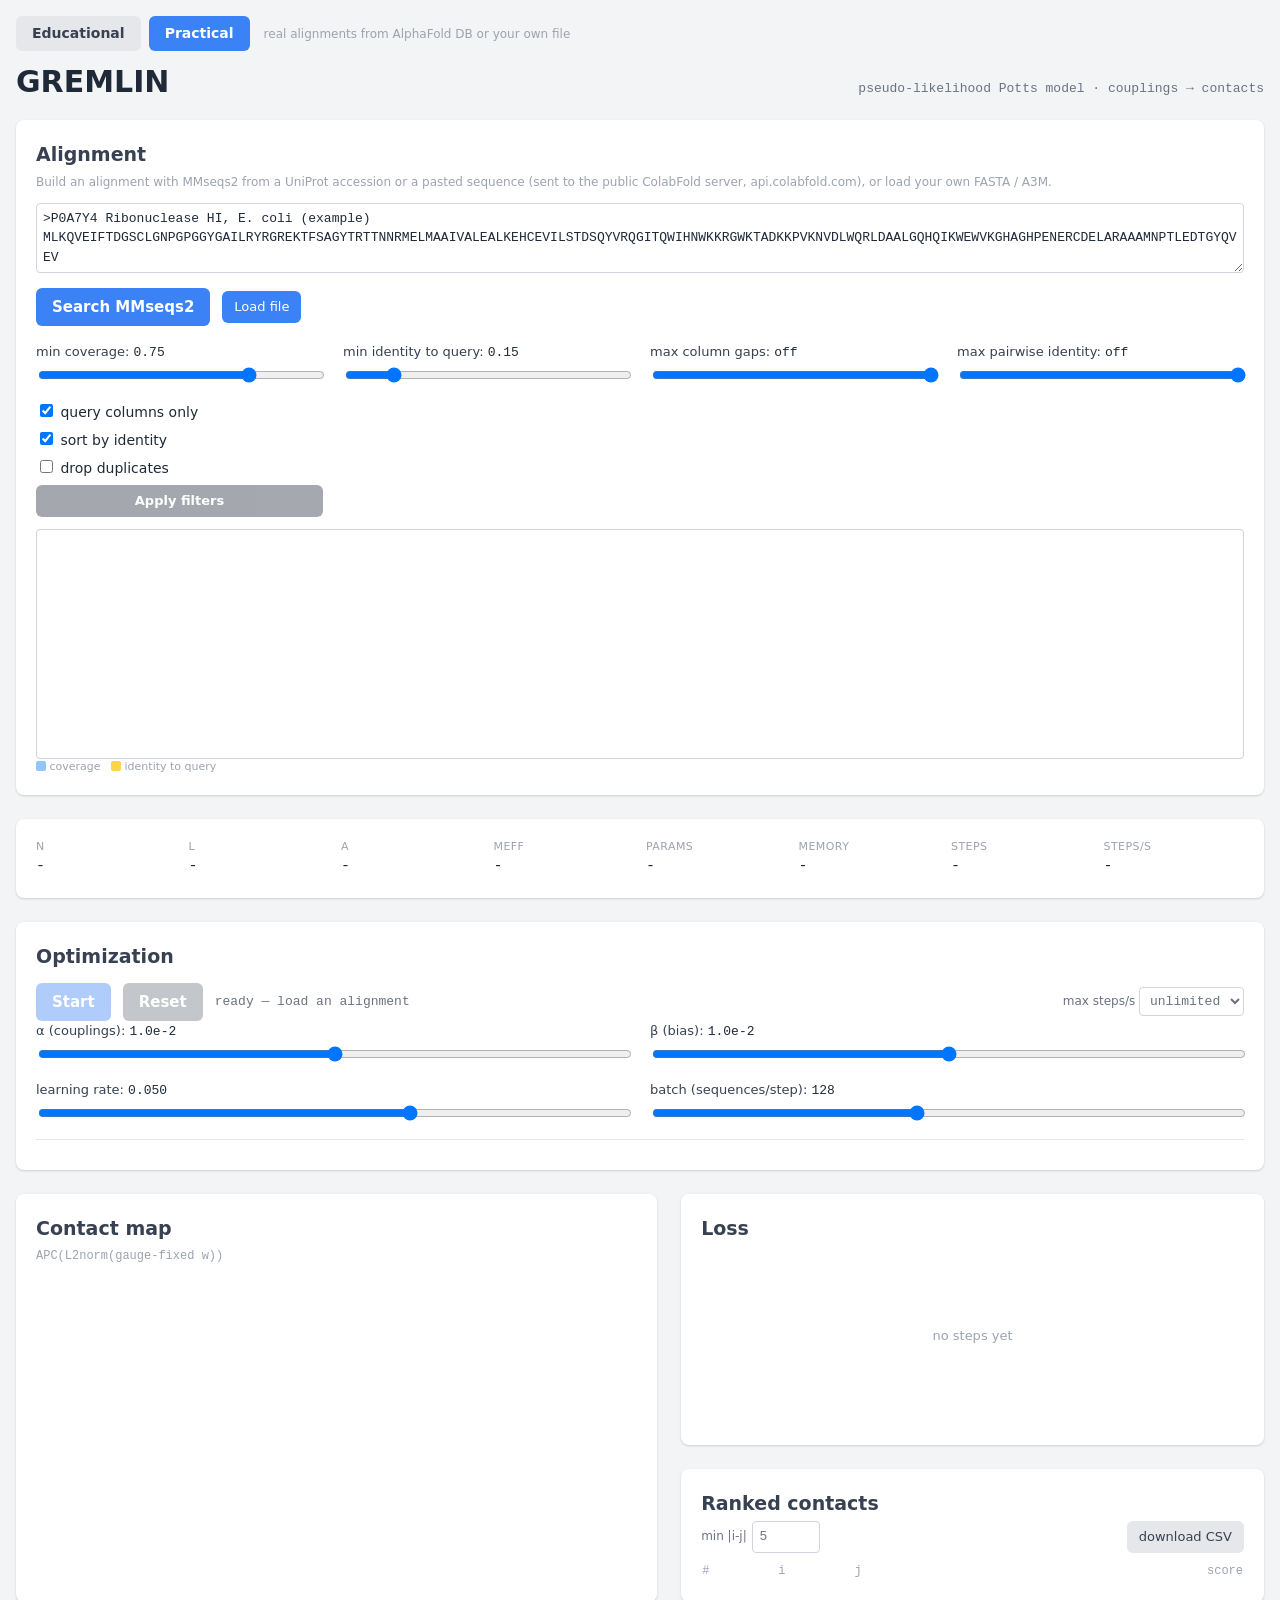
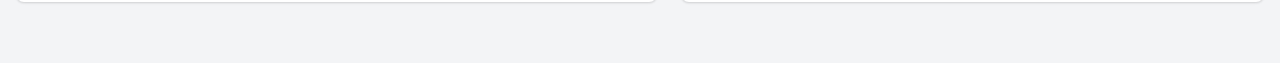
<file: practical.html>
<!DOCTYPE html>
<html lang="en">
<head>
  <meta charset="utf-8">
  <meta name="viewport" content="width=device-width, initial-scale=1">
  <title>GREMLIN &mdash; practical</title>
  <link rel="stylesheet" href="style.css">
  <link rel="icon" href="data:image/svg+xml,%3Csvg xmlns='http://www.w3.org/2000/svg' viewBox='0 0 16 16'%3E%3Crect width='16' height='16' fill='%23fff'/%3E%3Crect x='1' y='1' width='14' height='14' fill='none' stroke='%23111'/%3E%3Crect x='2' y='2' width='2' height='2' fill='%233b82f6'/%3E%3Crect x='12' y='12' width='2' height='2' fill='%233b82f6'/%3E%3Crect x='5' y='9' width='2' height='2' fill='%233b82f6'/%3E%3Crect x='9' y='5' width='2' height='2' fill='%233b82f6'/%3E%3C/svg%3E">
  <!--
    Practical page: real alignments built with MMseqs2, or your own file, with one
    output that matters -- APC(L2norm(gauge-fixed w)) -- redrawn live while the
    optimizer runs.

    Input conventions match py2Dmol so the two agree on what an alignment is:
    a3m lowercase columns are insertions, coverage is the non-gap fraction of a
    row, identity is measured against the query, '-' '.' ' ' and 'X' all count
    as gaps, and the defaults are coverage >= 0.75 and identity >= 0.15.
  -->
</head>
<body>
  <div id="root"></div>
  <noscript>This page needs JavaScript.</noscript>

  <script src="msa.js"></script>
  <script src="mmseqs.js"></script>
  <script src="ui.js"></script>
  <!-- gremlin-core.js is NOT loaded here: it runs as a Worker, so the optimizer
       never touches the UI thread. -->
  <script src="practical.js"></script>

  <script>
    if (location.protocol === 'file:') {
      document.getElementById('root').innerHTML =
        '<div class="banner err" style="max-width:44rem;margin:4rem auto">' +
        '<b>Serve this over HTTP.</b><br>Web Workers are blocked on the ' +
        '<code>file://</code> origin. From this directory:<br><br>' +
        '<code>python3 -m http.server 8000</code><br><br>then open ' +
        '<code>http://localhost:8000/practical.html</code>.</div>';
    }
  </script>
</body>
</html>
</file>
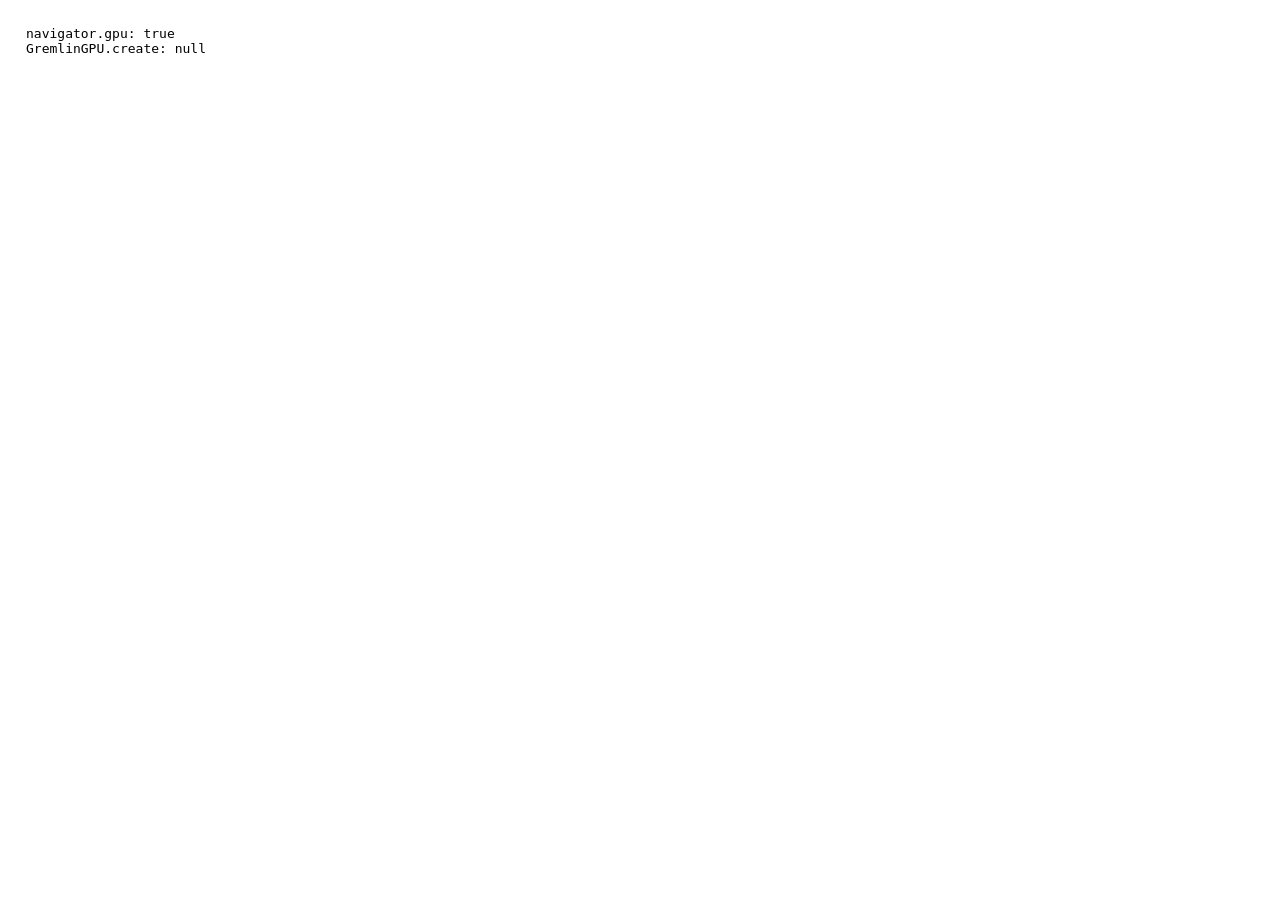
<file: test/gpu.html>
<!doctype html>
<meta charset="utf-8">
<title>GREMLIN WebGPU harness</title>
<!--
  Runs the WebGPU backend on the page's main thread (no worker) so it can be
  driven and inspected from devtools:

    python3 -m http.server 8000   # from the repo root
    open http://localhost:8000/test/gpu.html

  Every result also lands in window.out as JSON.
-->
<style>body { font: 13px ui-monospace, monospace; margin: 2em; } pre { white-space: pre-wrap; }</style>
<pre id="log">loading...</pre>
<script>
// cache-busted, so an edit is always what runs
const bust = '?t=' + Date.now();
for (const f of ['gremlin-gpu.js', 'msa.js', 'gremlin-core.js'])
  document.write('<script src="../' + f + bust + '"><\/script>');
</script>
<script>
const logEl = document.getElementById('log');
logEl.textContent = '';
window.out = {};
function log(s) { logEl.textContent += s + '\n'; console.log('[gpu] ' + s); }
const core = GremlinCore, { Gremlin } = core;

function randomSeqs(L, N, A, seed) {
  let st = seed >>> 0;
  const rnd = () => { st ^= st << 13; st >>>= 0; st ^= st >>> 17; st ^= st << 5; st >>>= 0; return st / 4294967296; };
  const s = new Int32Array(N * L);
  for (let k = 0; k < s.length; k++) s[k] = (rnd() * A) | 0;
  return s;
}

/* Same problem on two backends, same steps: compare loss, W and the contact map. */
async function agree(be, L, B, steps) {
  const A = 21, N = 1000, seqs = randomSeqs(L, N, A, 99);
  const mk = (backend) => new Gremlin({ L, A, N, seqs, uniformWeights: true, backend,
                                        cfg: { batch: B, lr: Gremlin.suggestLr(L, B) }, seed: 5 });
  const ref = mk(null), gpu = mk(be);
  for (let s = 0; s < steps; s++) { ref.step(); await gpu.stepAsync(); }
  await gpu.syncStats();
  const cmR = ref.contactMap(), cmG = await gpu.contactMapAsync();
  let cm = 0, top = 0;
  for (let k = 0; k < cmR.length; k++) { cm = Math.max(cm, Math.abs(cmR[k] - cmG[k])); top = Math.max(top, Math.abs(cmR[k])); }
  const W = await be.readback(be.b.W, Math.min(gpu.P, 1 << 22));
  let wd = 0, ws = 0;
  for (let k = 0; k < W.length; k++) { wd = Math.max(wd, Math.abs(W[k] - ref.W[k])); ws = Math.max(ws, Math.abs(ref.W[k])); }
  // one coupling block, raw and gauged, as the inspector requests it
  let bd = 0;
  for (const [i, j] of [[0, 1], [3, L - 1], [L - 1, 2]]) {
    const [rb, gb] = [ref.block(i, j), await gpu.blockAsync(i, j)];
    const [rg, gg] = [ref.blockGauged(i, j), await gpu.blockGaugedAsync(i, j)];
    for (let k = 0; k < rb.length; k++) bd = Math.max(bd, Math.abs(rb[k] - gb[k]), Math.abs(rg[k] - gg[k]));
  }
  log(`  blocks (raw + gauged, 3 pairs): max |d| ${bd.toExponential(2)}`);
  if (!(bd < 1e-4)) throw new Error('GPU coupling block disagrees with CPU: ' + bd);
  const r = { L, B, steps, lossRef: ref.loss, lossGpu: gpu.loss, dBlock: bd,
              dLoss: Math.abs(ref.loss - gpu.loss) / Math.abs(ref.loss),
              maxW: ws, dW: wd, maxCm: top, dCm: cm };
  log(`agree L=${L} B=${B} ${steps} steps: loss ${ref.loss.toFixed(5)} vs ${gpu.loss.toFixed(5)}`
      + ` (rel ${r.dLoss.toExponential(2)}), |dW| ${wd.toExponential(2)} of ${ws.toFixed(3)},`
      + ` |dCm| ${cm.toExponential(2)} of ${top.toFixed(3)}`);
  return r;
}

/* Steps/s at a given size. GPU work is drained with a contact-map readback. */
async function speed(be, name, L, B, steps) {
  const A = 21, N = 2000, seqs = randomSeqs(L, N, A, 7);
  if (be && be.release) be.release();
  const g = new Gremlin({ L, A, N, seqs, uniformWeights: true, backend: be,
                          cfg: { batch: B, lr: Gremlin.suggestLr(L, B) } });
  // warm up for a second, not a few steps: a freshly compiled WASM module runs
  // on V8's baseline tier until its optimized code lands, ~5x slower here
  const tw = performance.now();
  while (performance.now() - tw < 1000) await g.stepAsync();
  await g.contactMapAsync();
  const t0 = performance.now();
  for (let s = 0; s < steps; s++) await g.stepAsync();
  await g.contactMapAsync();
  const ms = (performance.now() - t0) / steps;
  const t1 = performance.now(); await g.contactMapAsync(); const cm = performance.now() - t1;
  log(`speed ${name.padEnd(6)} L=${L} B=${B}: ${ms.toFixed(2)} ms/step (${(1000 / ms).toFixed(1)} steps/s), contact map ${cm.toFixed(1)} ms`);
  return { name, L, B, ms, cm };
}

async function main() {
  log('navigator.gpu: ' + !!navigator.gpu);
  const ad = navigator.gpu && await navigator.gpu.requestAdapter();
  if (ad) {
    const info = ad.info || {};
    log('adapter: ' + [info.vendor, info.architecture, info.description].filter(Boolean).join(' / '));
    log('maxStorageBufferBindingSize ' + ad.limits.maxStorageBufferBindingSize
        + ', maxBufferSize ' + ad.limits.maxBufferSize
        + ', maxComputeWorkgroupsPerDimension ' + ad.limits.maxComputeWorkgroupsPerDimension);
  }
  const be = await GremlinGPU.create();
  log('GremlinGPU.create: ' + (be ? 'ok' : 'null' + (GremlinGPU.lastError ? ' -- ' + GremlinGPU.lastError : '')));
  if (!be) { out.done = true; return; }
  const errs = [];
  be.device.addEventListener('uncapturederror', (e) => { errs.push(e.error.message); log('GPU ERROR: ' + e.error.message); });
  out.selfTest = await core.selfTest(be);
  log('selfTest deviation ' + out.selfTest.toExponential(2) + ' (tol ' + core.SELFTEST_TOL + ')');

  const q = new URLSearchParams(location.search);
  if (!q.has('quick')) {
    out.agree = [await agree(be, 40, 64, 20), await agree(be, 155, 128, 10)];
    const wasm = await core.initWasm('../gremlin.wasm' + bust);
    out.speed = [];
    for (const [L, B] of [[155, 128], [155, 512], [250, 128]]) {
      out.speed.push(await speed(be, 'webgpu', L, B, 30));
      if (wasm) out.speed.push(await speed(wasm, 'wasm', L, B, 10));
    }
  }
  out.errors = errs;
  out.done = true;
  log('done');
}
main().catch((e) => { log('FAILED: ' + (e && e.stack || e)); out.error = String(e); out.done = true; });
</script>
</file>
<file: style.css>
/* Hand-written to replace the Tailwind CDN build (407KB of JIT compiler at
   runtime). Everything here is used; there is no framework to tree-shake. */

:root {
  --bg: #f3f4f6;
  --card: #ffffff;
  --ink: #1f2937;
  --muted: #6b7280;
  --faint: #9ca3af;
  --line: #e5e7eb;
  --blue: #3b82f6;
  --blue-dark: #2563eb;
  --red: #ef4444;
  --red-dark: #dc2626;
  --mono: ui-monospace, SFMono-Regular, Menlo, Consolas, monospace;
}

* { box-sizing: border-box; }

body {
  margin: 0;
  background: var(--bg);
  color: var(--ink);
  font: 15px/1.5 ui-sans-serif, system-ui, -apple-system, "Segoe UI", sans-serif;
}

.wrap { max-width: 1280px; margin: 0 auto; padding: 8px 16px 64px; }

/* ---- page switcher ---- */
.nav {
  display: flex; align-items: center; gap: 8px;
  max-width: 1280px; margin: 0 auto; padding: 16px 16px 0;
}
.nav a {
  font-size: 14px; font-weight: 600; text-decoration: none;
  color: #374151; background: #e5e7eb;
  padding: 7px 16px; border-radius: 6px;
}
.nav a:hover { background: #d1d5db; }
.nav a.on { background: var(--blue); color: #fff; }
.nav a.on:hover { background: var(--blue-dark); }
.nav-note { font-size: 12px; color: var(--faint); margin-left: 6px; }

/* ---- educational page ---- */
.edu-title { font-size: 30px; font-weight: 700; text-align: center; color: #1f2937; margin: 16px 0 24px; }
.sliders3 { display: grid; grid-template-columns: 1fr; gap: 16px; }
@media (min-width: 768px) { .sliders3 { grid-template-columns: repeat(3, 1fr); } }
.heat-label { font-family: var(--mono); font-size: 13px; color: var(--muted); margin-bottom: 8px; }

/* ---- practical page ---- */
.filters {
  display: grid; grid-template-columns: 1fr; gap: 12px 20px; margin-top: 16px;
}
@media (min-width: 900px) { .filters { grid-template-columns: repeat(4, 1fr); } }
.col-checks { display: flex; flex-direction: column; gap: 6px; font-size: 14px; }
.grid-main { display: grid; grid-template-columns: 1fr; gap: 24px; }
@media (min-width: 1024px) { .grid-main { grid-template-columns: minmax(0, 1.1fr) minmax(0, 1fr); } }
.key { display: inline-block; width: 10px; height: 10px; border-radius: 2px; vertical-align: -1px; }
.key.cov { background: #93c5fd; }
.key.idn { background: #fcd34d; }
.live {
  font-family: var(--mono); font-size: 12px; color: var(--muted);
  margin-top: 12px; padding-top: 10px; border-top: 1px solid var(--line);
}

/* ---- header ---- */
.head { display: flex; align-items: baseline; justify-content: space-between; flex-wrap: wrap; gap: 8px; margin-bottom: 16px; }
.head h1 { font-size: 30px; font-weight: 700; margin: 0; }
.head .sub { font-family: var(--mono); font-size: 13px; color: var(--muted); }

/* ---- cards & grid ---- */
.card { background: var(--card); border-radius: 8px; box-shadow: 0 1px 3px rgba(0,0,0,.1), 0 1px 2px rgba(0,0,0,.06); padding: 20px; }
.card h2 { font-size: 19px; font-weight: 600; color: #374151; margin: 0 0 4px; }
.card .note { font-size: 12px; color: var(--faint); margin-bottom: 12px; }
.card .note.mono { font-family: var(--mono); }

.grid2 { display: grid; grid-template-columns: 1fr; gap: 24px; margin-bottom: 24px; }
@media (min-width: 1024px) { .grid2 { grid-template-columns: 1fr 1fr; } }
.stack { display: flex; flex-direction: column; gap: 24px; }

/* ---- status strip ---- */
.stats { display: grid; grid-template-columns: repeat(2, 1fr); gap: 12px; margin-bottom: 24px; }
@media (min-width: 640px) { .stats { grid-template-columns: repeat(4, 1fr); } }
@media (min-width: 1024px) { .stats { grid-template-columns: repeat(8, 1fr); } }
.stats .k { font-size: 11px; text-transform: uppercase; letter-spacing: .04em; color: var(--faint); }
.stats .v { font-family: var(--mono); font-size: 15px; }

/* ---- banners ---- */
.banner { border-radius: 8px; padding: 12px 16px; margin-bottom: 16px; font-size: 14px; }
.banner.err { background: #fef2f2; border: 1px solid #fca5a5; color: #7f1d1d; }
.banner.warn { background: #fffbeb; border: 1px solid #fcd34d; color: #78350f; }
.banner.info { background: #eff6ff; border: 1px solid #93c5fd; color: #1e3a8a; }
.banner[hidden] { display: none; }

/* ---- controls ---- */
.row { display: flex; gap: 12px; align-items: center; flex-wrap: wrap; }
button {
  font: inherit; font-weight: 600; border: 0; border-radius: 6px;
  padding: 8px 16px; cursor: pointer; color: #fff; background: var(--blue);
}
button:hover { background: var(--blue-dark); }
/* pointer-events off so the :hover colour rules below cannot fire on a
   disabled button, which otherwise reads as still clickable */
button:disabled { opacity: .4; cursor: default; pointer-events: none; }
button.stop { background: var(--red); }
button.stop:hover { background: var(--red-dark); }
button.grey { background: #6b7280; }
button.grey:hover { background: #4b5563; }
button.small { padding: 6px 12px; font-size: 13px; font-weight: 500; background: #e5e7eb; color: #374151; }
button.small:hover { background: #d1d5db; }
button.dark { padding: 6px 12px; font-size: 13px; background: #1f2937; }
button.dark:hover { background: #111827; }

select, input[type=number], input[type=text], textarea {
  font: inherit; border: 1px solid #d1d5db; border-radius: 4px; padding: 5px 6px; background: #fff; color: inherit;
}
select, input[type=number] { font-family: var(--mono); font-size: 13px; }
input[type=number] { width: 74px; }
textarea { font-family: var(--mono); font-size: 13px; width: 100%; resize: vertical; }
input[type=range] { width: 100%; }

.sliders { display: grid; grid-template-columns: 1fr 1fr; gap: 12px 20px; }
.sl label { display: block; font-size: 13px; font-weight: 500; color: #374151; margin-bottom: 2px; }
.sl label .val { font-family: var(--mono); color: var(--ink); }
.checks { display: grid; grid-template-columns: 1fr 1fr; gap: 8px 20px; margin-top: 12px; font-size: 14px; }
.checks label.cb { display: flex; align-items: center; gap: 8px; }
.spacer { margin-left: auto; }
.file-btn { display: inline-block; background: var(--blue); color: #fff; font-size: 13px; font-weight: 500; padding: 6px 12px; border-radius: 6px; cursor: pointer; }
.file-btn:hover { background: var(--blue-dark); }
.file-btn input { display: none; }

/* ---- formula panel ---- */
.formula { font-family: var(--mono); font-size: 14px; color: #374151; line-height: 1.9; }
.formula .w { color: #2563eb; }
.formula .b { color: #dc2626; }
.formula .reg { color: #16a34a; }
.formula .hint { font-family: inherit; font-size: 12px; color: var(--faint); line-height: 1.6; margin-top: 8px; }
.formula .live { font-family: var(--mono); font-size: 12px; color: var(--muted); margin-top: 8px; padding-top: 8px; border-top: 1px solid var(--line); }

/* ---- misc text ---- */
.small { font-size: 12px; color: var(--muted); }
.tiny { font-size: 11px; color: var(--faint); }
.mono { font-family: var(--mono); }
ul.warnings { font-size: 12px; color: var(--muted); margin: 12px 0 0; padding-left: 18px; }
.status { font-family: var(--mono); font-size: 13px; color: var(--muted); margin: 8px 0 12px; }

/* ---- canvases ---- */
canvas { display: block; }
canvas.clickable { cursor: crosshair; }
.scrollx { overflow-x: auto; }

/* ---- MSA editor ---- */
.msa-edit { display: flex; height: 250px; }
.msa-gutter { width: 22px; margin-right: 8px; overflow: hidden; padding-top: 9px; flex: none; }
.msa-gutter div { height: 22px; display: flex; align-items: center; }
.msa-gutter input { margin: 0; }
.msa-stage { position: relative; flex: 1; }
.msa-stage canvas { position: absolute; top: 0; left: 0; border-radius: 4px; }
.msa-stage textarea {
  position: absolute; top: 0; left: 0; width: 100%; height: 250px;
  padding: 8px; font-size: 15px; line-height: 22px; letter-spacing: 0;
  border: 1px solid #ccc; border-radius: 4px; resize: none;
  color: transparent; caret-color: #000; background: transparent;
  overflow: auto; white-space: pre;
}
.msa-view { position: relative; overflow-y: auto; border: 1px solid #d1d5db; border-radius: 4px; cursor: pointer; }
.msa-view canvas { position: sticky; top: 0; left: 0; }

/* ---- contact table ---- */
.tbl-wrap { max-height: 340px; overflow-y: auto; }
input[type=number] { width: 68px; }
label.small input[type=number] { margin-left: 2px; }
table { width: 100%; border-collapse: collapse; font-family: var(--mono); font-size: 12px; }
thead th { text-align: left; color: var(--faint); font-weight: 500; padding-bottom: 2px; }
thead th.r, tbody td.r { text-align: right; }
tbody tr { cursor: pointer; }
tbody tr:hover { background: #f3f4f6; }
tbody td { padding: 1px 0; }
tbody td.dim { color: var(--faint); }

/* ---- backend badge ---- */
.badge {
  font-family: var(--mono); font-size: 11px; font-weight: 600;
  padding: 3px 8px; border-radius: 10px; letter-spacing: .02em;
  text-transform: uppercase; cursor: help;
}
.badge-fast { background: #dcfce7; color: #166534; }
.badge-plain { background: #e5e7eb; color: #4b5563; }

/* ---- coupling-block popup (practical page) ---- */
/* Rows in the ranked table open the A x A block behind that pair's score. */
tr.clickrow { cursor: pointer; }
tr.clickrow:hover td { background: #eff6ff; }

.modal {
  position: fixed; inset: 0; z-index: 50;
  background: rgba(17, 24, 39, .45);
  display: flex; align-items: center; justify-content: center;
  padding: 20px;
}
.modal[hidden] { display: none; }        /* [hidden] loses to display:flex otherwise */
.modal-box {
  background: #fff; border-radius: 10px; padding: 18px 20px 16px;
  box-shadow: 0 10px 40px rgba(0, 0, 0, .3);
  max-width: 100%; max-height: 100%; overflow: auto;
}
.modal-head { display: flex; align-items: center; justify-content: space-between; gap: 24px; }
.modal-head h2 { margin: 0; }
.modal-box canvas { display: block; margin: 10px 0 6px; }
</file>
